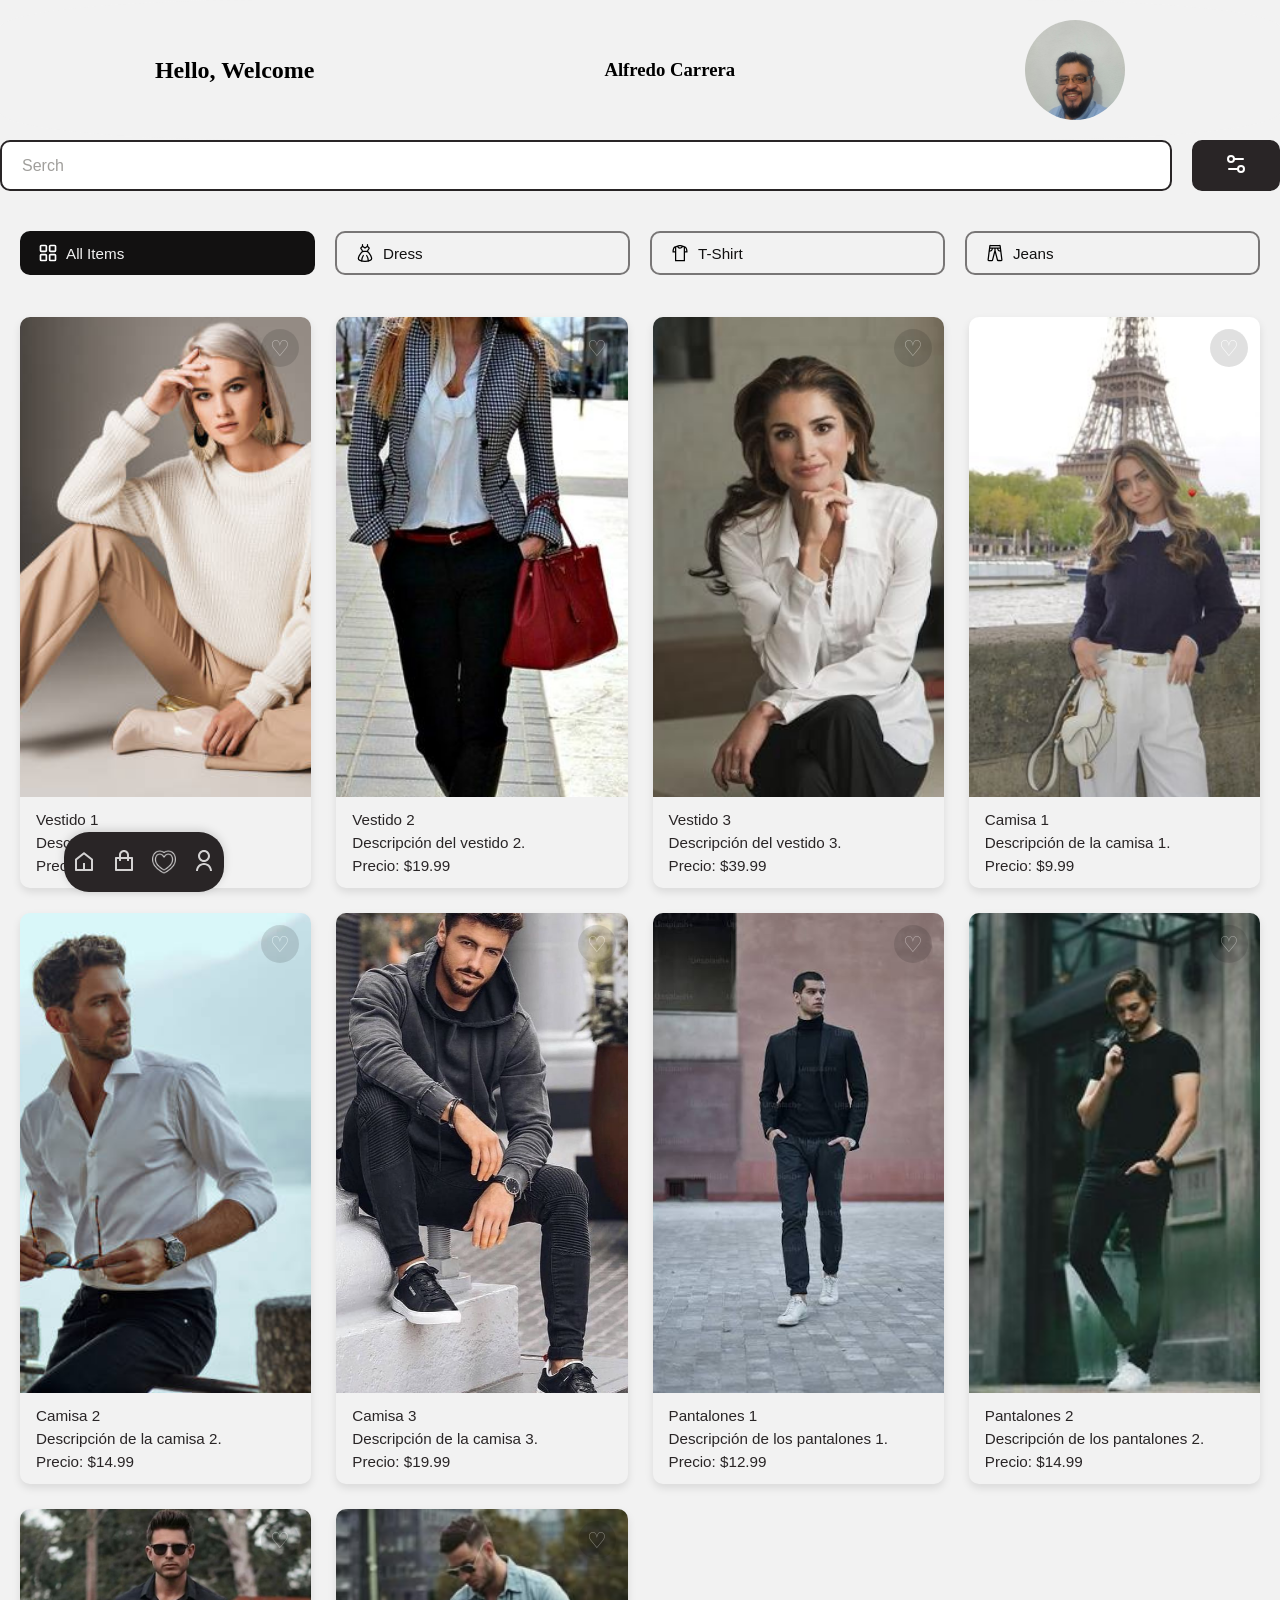
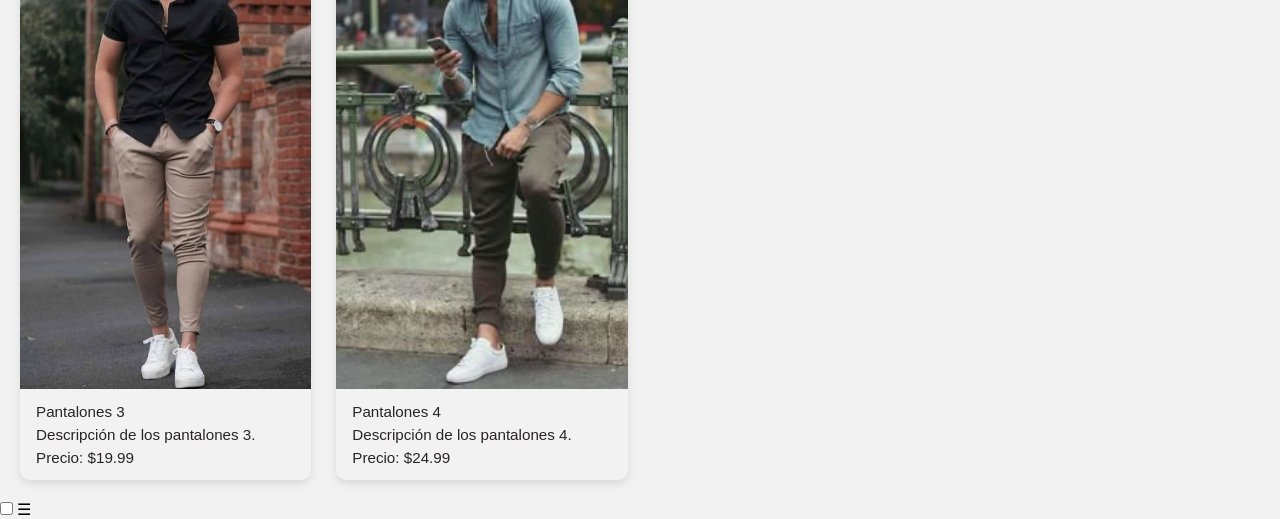
<file: index.html>
<!DOCTYPE html>
<html lang="en">
<head>
    <meta charset="UTF-8">
    <meta name="viewport" content="width=device-width, initial-scale=1.0">
    <title>Cloth Store</title>
    <link rel="stylesheet" href="./css/style.css">
</head>
<body>
    <main>
        <header>
            <section class="contenedor-perfil">
                <h2 id="saludo">Hello, Welcome</h2>
                <h3 id="nombUsuario"> Alfredo Carrera</h3>
                <img class="img_perfil" src="./storage/img/foto_perfil.jpeg" alt="imagen usuario">
            </section>
        </header>
        <section class="contenedor-busqueda">
            <input type="text" id="busqueda" placeholder="Serch">
            <button >
                <img src="./storage/iconos/settings.svg" alt="Buscar" class="setting-icon">
            </button>
        </section>
        <br>
        <br>
        <section class="contenedor-botones">
            <section id="base-botones"> 
                <button class="btn-negro" >
                    <img src="./storage/iconos/all-items.svg" alt="" class="icono-btn-negro">
                    <span class="texto">All Items</span> 
                </button>
                <button class="btn-blanco" >
                    <img src="./storage/iconos/dress.svg" alt="" class="icono-btn">
                    <span class="texto">Dress</span> 
                </button>
                <button class="btn-blanco" >
                    <img src="./storage/iconos/tshirt.svg" alt="" class="icono-btn">
                    <span class="texto">T-Shirt</span>    
                </button>
                <button class="btn-blanco" >
                    <img src="./storage/iconos/jeans.svg" alt="" class="icono-btn">
                    <span class="texto">Jeans</span> 
                </button>
                
            </section>
        </section>
        <br>
                           
        <section class="contenedor-imagenes"> 
            <div class="tarjeta-imagen">
                <a href="../ecommerce_de_ropa/views/detalle.html">  
                <img src="./storage/img/modelo_1.jpg" alt="Vestido1">
                </a>
                <input type="checkbox" id="like-1" class="check-like">  
                <label for="like-1" class="btn-heart" aria-label="Me gusta">  </label>
                 <div class="info-producto">
                    <h3>Vestido 1</h3>
                    <p>Descripción del vestido 1.</p>
                    <p>Precio: $29.99</p> 
                </div>
            </div>
              
            <div class="tarjeta-imagen">
                <img src="./storage/img/modelo_2.jpg" alt="Vestido2">
                <input type="checkbox" id="like-2" class="check-like">
                <label for="like-2" class="btn-heart" aria-label="Me gusta"> </label>
                <div class="info-producto">
                    <h3>Vestido 2</h3>
                    <p>Descripción del vestido 2.</p>
                    <p>Precio: $19.99</p> 
                </div>
            </div>
            
            <div class="tarjeta-imagen">
                <img src="./storage/img/modelo_3.jpg" alt="Vestido3">
                <input type="checkbox" id="like-3" class="check-like">
                <label for="like-3" class="btn-heart" aria-label="Me gusta"> </label>
                <div class="info-producto">
                    <h3>Vestido 3</h3>
                    <p>Descripción del vestido 3.</p>
                    <p>Precio: $39.99</p> 
                </div>
            </div>
            
            <div class="tarjeta-imagen">
                <img src="./storage/img/modelo_4.jpg" alt="Camisa1">
                <input type="checkbox" id="like-4" class="check-like">
                <label for="like-4" class="btn-heart" aria-label="Me gusta"></label>
                <div class="info-producto">
                    <h3>Camisa 1</h3>
                    <p>Descripción de la camisa 1.</p>
                    <p>Precio: $9.99</p> 
                </div>
            </div>
            
            <div class="tarjeta-imagen">
                <img src="./storage/img/modelo_5.jpg" alt="Camisa2">
                <input type="checkbox" id="like-5" class="check-like">
                <label for="like-5" class="btn-heart" aria-label="Me gusta"></label>
                 <div class="info-producto">
                    <h3>Camisa 2</h3>
                    <p>Descripción de la camisa 2.</p>
                    <p>Precio: $14.99</p> 
                </div>
            </div>
           
            <div class="tarjeta-imagen">
                <img src="./storage/img/modelo_6.jpg" alt="Camisa3">
                <input type="checkbox" id="like-6" class="check-like">
                <label for="like-6" class="btn-heart" aria-label="Me gusta"></label>
                <div class="info-producto">
                    <h3>Camisa 3</h3>
                    <p>Descripción de la camisa 3.</p>
                    <p>Precio: $19.99</p> 
                </div>
            </div>

            <div class="tarjeta-imagen">
                <img src="./storage/img/modelo_7.jpg" alt="Pantalones1">
                <input type="checkbox" id="like-7" class="check-like">
                <label for="like-7" class="btn-heart" aria-label="Me gusta"> </label>
                <div class="info-producto">
                    <h3>Pantalones 1</h3>
                    <p>Descripción de los pantalones 1.</p>
                    <p>Precio: $12.99</p> 
                </div>
            </div>
            
            <div class="tarjeta-imagen">
                <img src="./storage/img/modelo_8.jpg" alt="Pantalones2">
                <input type="checkbox" id="like-8" class="check-like">
                <label for="like-8" class="btn-heart" aria-label="Me gusta"> </label>
                <div class="info-producto">
                    <h3>Pantalones 2</h3>
                    <p>Descripción de los pantalones 2.</p>
                    <p>Precio: $14.99</p> 
                </div>
            </div>
            
            <div class="tarjeta-imagen">
                <img src="./storage/img/modelo_9.jpg" alt="Pantalones3">
                <input type="checkbox" id="like-9" class="check-like">
                <label for="like-9" class="btn-heart" aria-label="Me gusta"> </label>
                <div class="info-producto">
                    <h3>Pantalones 3</h3>
                    <p>Descripción de los pantalones 3.</p>
                    <p>Precio: $19.99</p>   
                </div> 
            </div>
            
            <div class="tarjeta-imagen">
                <img src="./storage/img/modelo_10.jpg" alt="Pantalones4">
                <input type="checkbox" id="like-10" class="check-like">
                <label for="like-10" class="btn-heart" aria-label="Me gusta"> </label>
                 <div class="info-producto">
                    <h3>Pantalones 4</h3>
                    <p>Descripción de los pantalones 4.</p>
                    <p>Precio: $24.99</p> 
                </div>
            </div>
           
        </section>
        <input type="checkbox" id="check-menu" class="checkbox-menu">
        <label for="check-menu" class="menu-toggle"> 
             ☰ 
        </label>
        <nav class="barra-fija">
            <button class="btn-barra">
             <img src="./storage/iconos/home.svg" alt="Inicio"> 
            </button>
            <button class="btn-barra">
                <a href="../ecommerce_de_ropa/views/checkout.html"><img src="./storage/iconos/shopping.svg" alt="Compra"></a>
            </button>
            <button class="btn-barra">
                <img  src="./storage/iconos/corazon-blanco-dentro-de-corazon-negro.png" alt="Like">
            </button>
            <button class="btn-barra">
                <a href="../ecommerce_de_ropa/views/perfil.html"><img src="./storage/iconos/user.svg" alt="Perfil"></a>
            </button>
        </nav>
    </main>
    
</body>
</html>
</file>
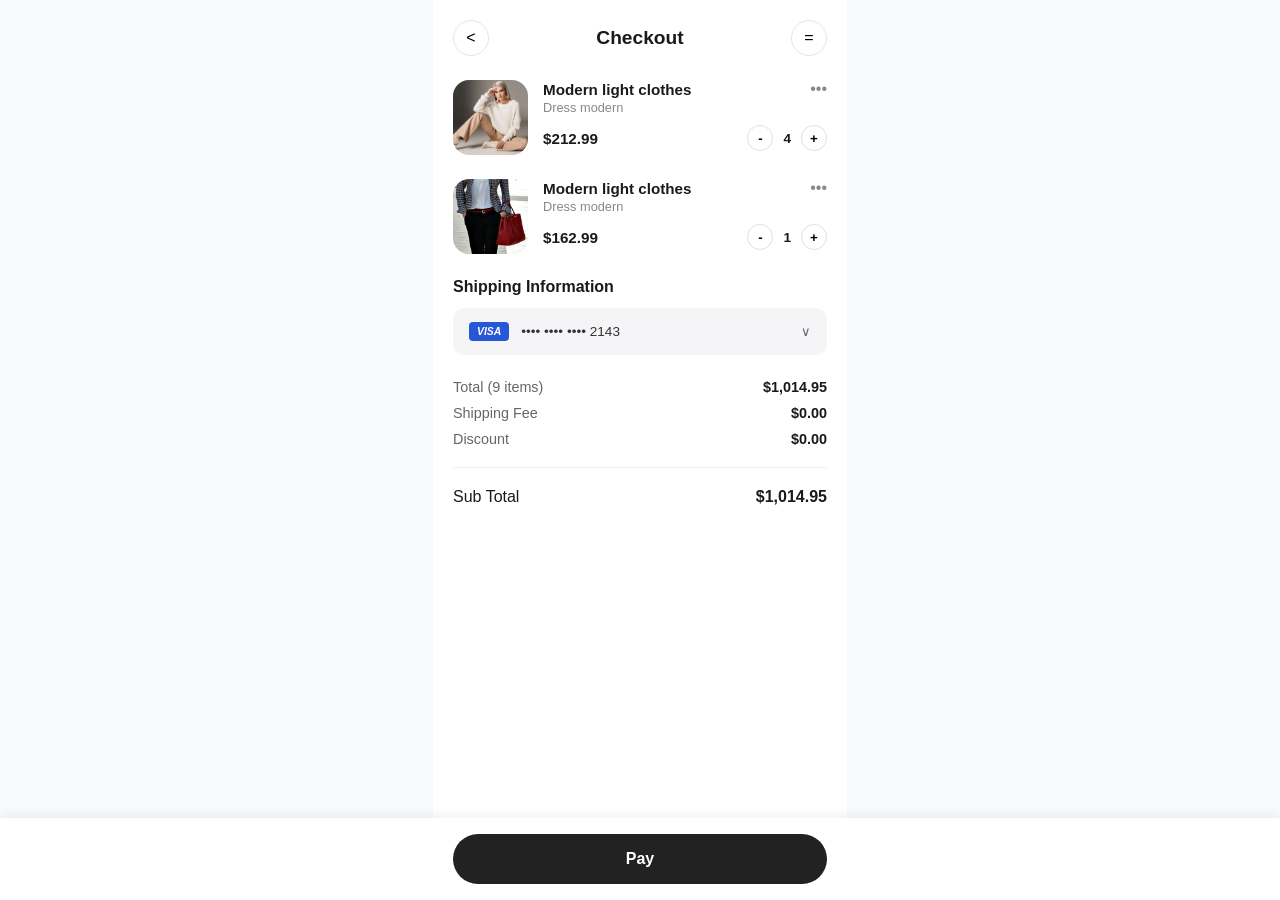
<file: views/checkout.html>
<!DOCTYPE html>
<html lang="en">
<head>
    <meta charset="UTF-8">
    <meta name="viewport" content="width=device-width, initial-scale=1.0">
    <title>Checkout</title>
     <link rel="stylesheet" href="../css/checkout.css">
</head>
<body>
    <div class="checkout-container">
        <header class="header">
             <a href="../views/detalle.html"><button class="icon-btn" aria-label="Volver">&lt;</button></a>
                <h1>Checkout</h1>
            <button class="icon-btn" aria-label="Menú">=</button>
        </header>

        <section class="products-list">
            <article class="product-item">
                <img src="../storage/img/modelo_1.jpg" alt="Modern light clothes" class="product-img">
                <div class="product-info">
                    <div class="product-header">
                        <h3>Modern light clothes</h3>
                        <span class="more-options">•••</span>
                    </div>
                    <p class="product-subtitle">Dress modern</p>
                        <div class="product-bottom">
                            <span class="price">$212.99</span>
                                <div class="quantity-controls">
                                    <button class="qty-btn">-</button>
                                        <span class="qty-number">4</span>
                                    <button class="qty-btn">+</button>
                                </div>
                        </div>
                </div>
            </article>

            <article class="product-item">
                <img src="../storage/img/modelo_2.jpg" alt="Modern light clothes" class="product-img">
                    <div class="product-info">
                        <div class="product-header">
                            <h3>Modern light clothes</h3>
                            <span class="more-options">•••</span>
                        </div>
                        <p class="product-subtitle">Dress modern</p>
                        <div class="product-bottom">
                            <span class="price">$162.99</span>
                            <div class="quantity-controls">
                                <button class="qty-btn">-</button>
                                <span class="qty-number">1</span>
                                <button class="qty-btn">+</button>
                            </div>
                        </div>
                    </div>
            </article>
        </section>

        <section class="shipping-section">
            <h2>Shipping Information</h2>
            <div class="payment-card">
                <div class="card-details">
                    <span class="visa-badge">VISA</span>
                    <span class="card-number">•••• •••• •••• 2143</span>
                </div>
                <span class="dropdown-arrow">∨</span>
            </div>
        </section>

        <section class="summary-section">
            <div class="summary-row">
                <span>Total (9 items)</span>
                <strong>$1,014.95</strong>
            </div>
            <div class="summary-row">
                <span>Shipping Fee</span>
                <strong>$0.00</strong>
            </div>
            <div class="summary-row">
                <span>Discount</span>
                <strong>$0.00</strong>
            </div>
            <hr class="divider">
            <div class="summary-row subtotal">
                <span>Sub Total</span>
                <strong>$1,014.95</strong>
            </div>
        </section>
  </div>

  <div class="barra-fija">
    <button class="pay-btn">Pay</button>
  </div>


</body>
</html>
</file>
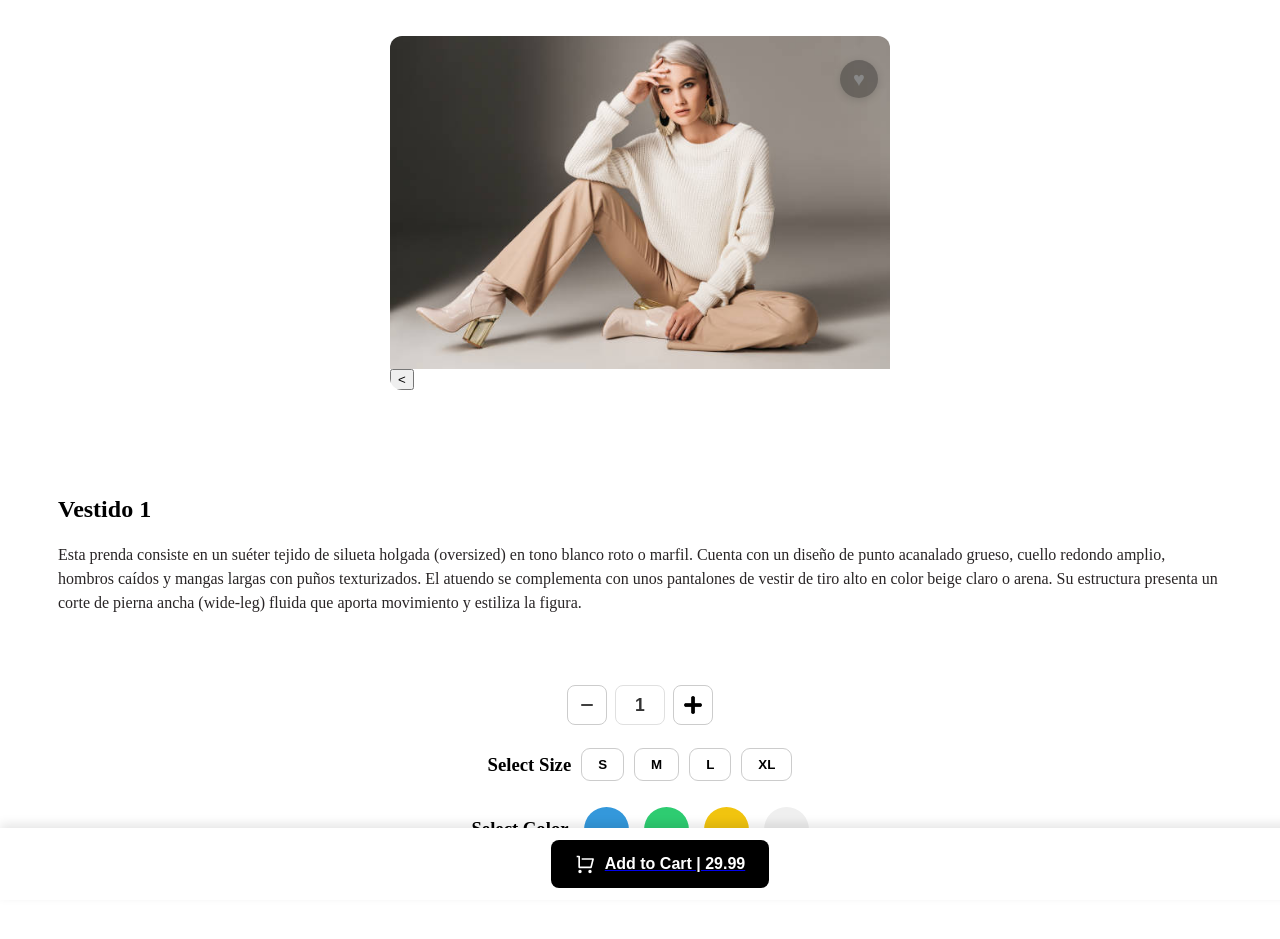
<file: views/detalle.html>
<!DOCTYPE html>
<html lang="en">
<head>
    <meta charset="UTF-8">
    <meta name="viewport" content="width=device-width, initial-scale=1.0">
    <title>Detalle del Producto</title>
    <link rel="stylesheet" href="../css/detail.css">
</head>
<body>
    <main> 
        <section class="contenedor-imagenes">
            <div class="tarjeta-imagen"> 
                <img src="../storage/img/modelo_1.jpg" alt="modelo_1">
                <input type="checkbox" id="like-1" class="check-like">  
                <label for="like-1" class="btn-heart" aria-label="Me gusta">  </label>
                <a href="../index.html"><button class="icon-btn" aria-label="Volver">&lt;</button></a>
            </div>
        </section>
       
        <section class="contenedor-info">
            <div class="producto">
                <h2>Vestido 1</h2>
                <input type="checkbox" id="expandir-toggle" class="toggle-checkbox">
                <p class="texto-descripcion">Esta prenda consiste en un suéter tejido de silueta holgada (oversized) en tono blanco roto 
                    o marfil. Cuenta con un diseño de punto acanalado grueso, cuello redondo amplio, hombros caídos 
                    y mangas largas con puños texturizados.
                    El atuendo se complementa con unos pantalones de vestir 
                        de tiro alto en color beige claro o arena. Su estructura presenta un corte de pierna 
                        ancha (wide-leg) fluida que aporta movimiento y estiliza la figura.
                 </p>
            </div>
        </section>
        <section class="contenedor botones">    
            <div class="botones-detalle">
                <button class="btn-menos">
                    <img src="../storage/iconos/subtraction.svg"alt="" class="icono_btn">
                </button>
                <button class="btn-valor">
                    <span class="valor">1</span>
                </button>
                <button class="btn-suma">
                    <img src="../storage/iconos/mas.png" alt="" class="icono_btn">
                </button>
            </div>
        </section>
        <section class="contenedor-medidasRopa">
            <h3>Select Size </h3>
            <button class="btn-blancos" >
                S
            </button>
            <button class="btn-blancos" >
                M
            </button>
            <button class="btn-blancos" >
                L
            </button>   
            <button class="btn-blancos" >
                XL
            </button>
        </section>
        
         <section class="contenedor-colorRopa">
            <h3> Select Color </h3>
            <button class="btn-color" ></button>
            <button class="btn-color" ></button>
            <button class="btn-color" ></button>   
            <button class="btn-color" ></button>
        </section>
       
        <nav class="barra-fija">
            <a href="#"> 
                <button class="btn-barra">
                    <img src="../storage/iconos/shopping-car.svg" alt="comprar">
                    <span class="texto">Add to Cart | 29.99</span>
                </button>
            </a>
        </nav>
    </main>
       
</body>
</html>
</file>
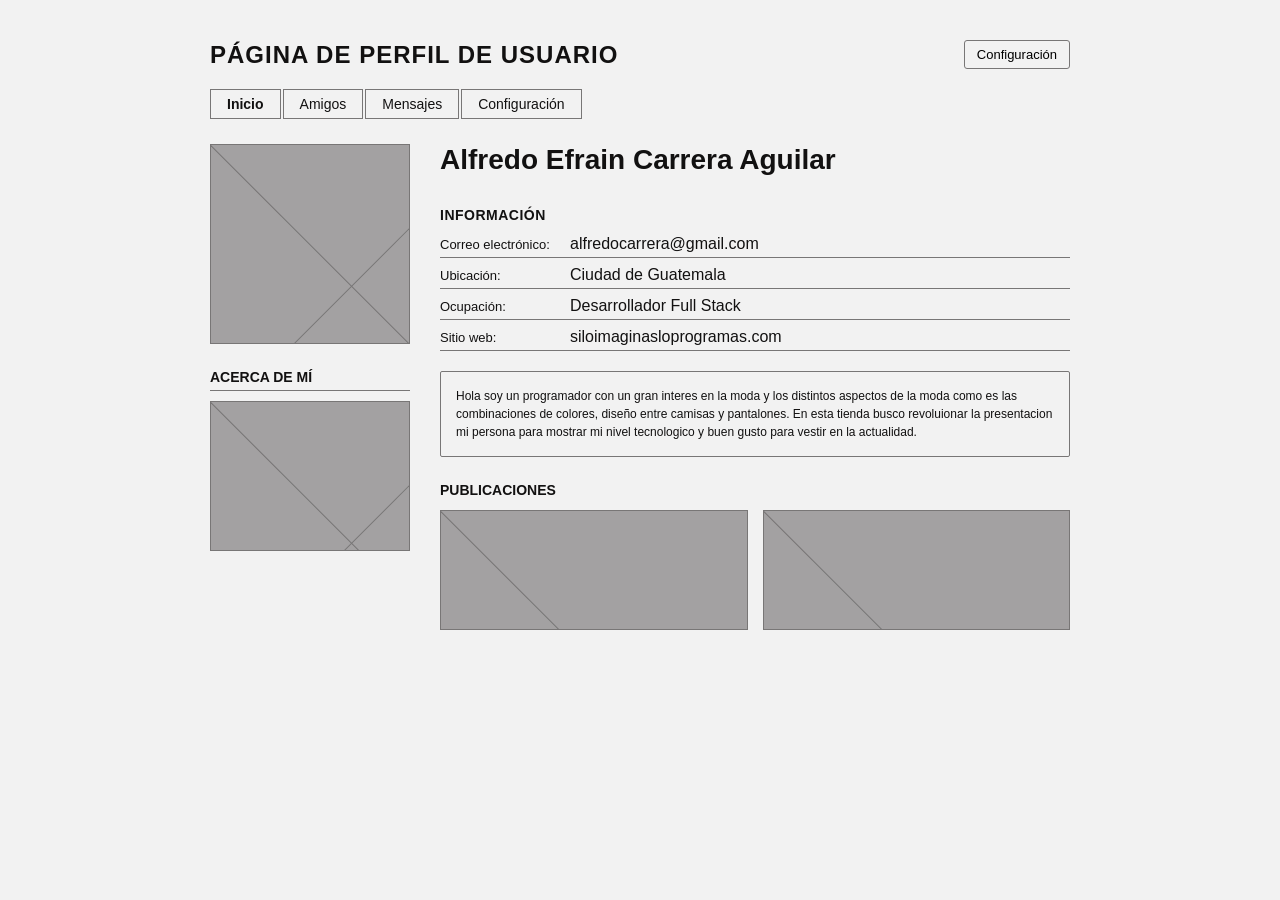
<file: views/perfil.html>
<!DOCTYPE html>
<html lang="en">
<head>
    <meta charset="UTF-8">
    <meta name="viewport" content="width=device-width, initial-scale=1.0">
    <title>Perfil</title>
    <link rel="stylesheet" href="../css/perfil.css">
</head>
<body>
    <div class="container">
        <!-- Encabezado Principal de la Pagina Perfil-->
        <header class="header">
          <h1>PÁGINA DE PERFIL DE USUARIO</h1>
          <button class="btn-config">Configuración</button>
        </header>
    
        <!-- Menú de Navegación / Pestañas 4 anclas  -->
        <nav class="nav-tabs">
          <a href="../index.html" class="tab active">Inicio</a>
          <a href="#" class="tab">Amigos</a>
          <a href="#" class="tab">Mensajes</a>
          <a href="#" class="tab">Configuración</a>
        </nav>
    
        <!-- Contenido Principal (Dos Columnas) -->
        <div class="main-content">
          
          <!-- Columna Izquierda (Barra Lateral) -->
          <aside class="sidebar">
            <!-- Foto de Perfil -->
            <div class="image-placeholder main-avatar">
            </div>
    
            <!-- Sección Acerca de mí -->
            <div class="about-section">
              <h3>ACERCA DE MÍ</h3>
              <div class="image-placeholder secondary-img"></div>
            </div>
          </aside>
    
          <!-- Columna Derecha (Información del Perfil) -->
          <main class="profile-details">
            
                <!-- Nombre de Usuario -->
                <h2 class="user-name">Alfredo Efrain Carrera Aguilar</h2>
    
                <!-- Sección de Información -->
                <section class="info-section">
                    <h3>INFORMACIÓN</h3>
                    <div class="info-row">
                        <span class="label">Correo electrónico:</span>
                        <span class="dots"> alfredocarrera@gmail.com</span>
                    </div>
                    <div class="info-row">
                        <span class="label">Ubicación:</span>
                        <span class="dots">Ciudad de Guatemala</span>
                    </div>
                    <div class="info-row">
                        <span class="label">Ocupación:</span>
                        <span class="dots">Desarrollador Full Stack</span>
                    </div>
                    <div class="info-row">
                        <span class="label">Sitio web:</span>
                        <span class="dots">siloimaginasloprogramas.com</span>
                    </div>
                </section>
    
                <!-- Cuadro de Biografía o quien soy / Texto grande -->
                <div class="bio-box">
                    <p>
                        Hola soy un programador con un gran interes en la moda y los distintos
                        aspectos de la moda como es las combinaciones de colores, diseño entre
                        camisas y pantalones. En esta tienda busco revoluionar la presentacion 
                        mi persona para mostrar mi nivel tecnologico y buen gusto para vestir 
                        en la actualidad. 
                    </p>
                </div>
    
                <!-- Sección de Publicaciones -->
                <section class="posts-section">
                    <h3>PUBLICACIONES</h3>
                    <div class="posts-grid">
                        <div class="image-placeholder post-card"></div>
                            <div class="image-placeholder post-card"></div>
                    </div>
                </section>
            </main>
        </div>
    </div>
</body>
</html>
</file>
<file: css/style.css>
*{
    margin: 0;
    padding: 0;
    box-sizing: border-box;
}
html{
    font-size: 16px;
}
body{
    background-color: #F2F2F2;
    
}

.contenedor-perfil{
    background-color: #F2F2F2;
    padding: 20px;
    border-radius: 20%;
}




@media(max-width: 450px) {
    .contenedor-perfil {
        display: flex;
        justify-content: space-around;
        align-items: center;
        gap: 20px;

    }
    .img_perfil {
        width: 100px;           /*controlo el ancho de la imagen*/
        height: 100px;          /*controlo el alto de la imagen*/   
        border-radius: 50%;     /*controla lo redondeado de la imagen*/
        object-fit: cover;      /*evita que se deforme la imagen*/
        display: flex;
        justify-content: space-around;
        align-items: center;
    }
    
    .contenedor-busqueda{
        display: flex;
        flex-wrap: wrap; /*permite que el boton baje si no hay espacio*/
        gap: 20px; /*espacio horizontal y vertical entre elementos */
        width: 100%; 
        max-width: 500px; /*ancho maximo para que no se expando al maximo en pantalla movil*/
        margin: 0 auto; /*centra el contenedor en la pagina */
    }
    .contenedor-busqueda button{
        padding: 10px 30px;
        border: 2px solid #292526;
        border-radius: 10px;
        background-color: #292526;
        color: #F2F2F2;
        cursor: pointer;
    }
    .contenedor-busqueda input{
        flex: 1;    /*ocupa el espacio disponible */
        min-width: 200px; /*ancho minimo que tiene antes de saltar de linea */
        max-width: 550px;
        align-items: center;
        padding: 10px 20px;
        font-size: 16px;
        border: 2px solid #292526;
        border-radius: 10px;
        color: #121111;
    }
    .contenedor-busqueda input::placeholder{
        color:#787672;
        opacity: 0.7;
    }

     /* Configuración del contenedor-botones  */
    .contenedor-botones{
        display: flex;
        flex-direction: row;
        justify-content:center;
        gap: 20px;
        align-items:center;
    }
    
     /* Configuración del botón */
    .btn-negro {
        background-color: #121111;
        color: #f2f2f2;
        border: none;
        border-radius: 6px;
        padding: 10px 18px;
        margin: 4px;
        /* Flexbox mantiene alineado el icono (img) y el texto (span) */
        display: inline-flex;
        align-items: center;
        gap: 8px;
        font-family: sans-serif;
        font-size: 0.95rem;
        cursor: pointer;
    }

        /* Control de tamaño para las imágenes de los iconos */
    .icono-btn-negro {
        width: 20px;   /* Ancho del icono */
        height: 20px;  /* Alto del icono */
        object-fit: contain; /* Evita que la imagen se deforme */
        filter:invert(1) /*propiedad que combierte las imagenes oscura a blancas contrario al fondo que tengan*/
    }
        /*Configuracion de los botones blancos*/
    .btn-blanco {
        background-color: #f2f2f2;
        color: #121111;
        border: 2px solid #787676;
        border-radius: 6px;
        padding: 10px 18px;
        margin: 4px;
        /* Flexbox mantiene alineado el icono (img) y el texto (span) */
        display: inline-flex;
        align-items: center;
        gap: 8px;
        font-family: sans-serif;
        font-size: 0.95rem;
        cursor: pointer;
    }

        /* Control de tamaño para las imágenes de los iconos */
    .icono-btn {
        width: 20px;   /* Ancho del icono */
        height: 20px;  /* Alto del icono */
        object-fit: contain; /* Evita que la imagen se deforme */
        filter:invert(0) /*propiedad que combierte las imagenes blancas a oscuras contrario al fondo que tengan*/
    }


         /* el botón de like se encuentra dentro de la tarjeta de imagen, para que al dar click en el corazón se pueda dar like a la prenda */
    .contenedor-imagenes {
        display: grid;
        grid-template-columns: repeat(2, 1fr);
        gap: 25px;
        padding: 20px;
    }

         /* el botón de like se encuentra dentro de la tarjeta de imagen, para que al dar click en el corazón se pueda dar like a la prenda */
    .contenedor-imagenes {
        display: grid;
        grid-template-columns: repeat(2, 1fr);
        gap: 20px;
        padding: 20px;
    }

    /* 1. Contenedor relativo */
    .tarjeta-imagen {
        position: relative;
        border-radius: 10px;
        overflow: hidden;
        box-shadow: 0 4px 8px rgba(0,0,0,0.1);
    }

    .tarjeta-imagen img {
        width: 100%;
        height: 280px;
        object-fit: cover;
        display: block;
    }

    /* 2. Ocultamos el checkbox real */
    .check-like {
        display: none;
    }

    /* 3. Estilo base del botón corazón (<label>) */
    .btn-heart {
        position: absolute;
        top: 12px;
        right: 12px;
        width: 38px;
        height: 38px;
        border-radius: 50%;
        background-color: rgba(0, 0, 0, 0.3); /* Fondo oscuro semitransparente */
        color: #ffffff;
        font-size: 1.4rem;
        display: flex;
        align-items: center;
        justify-content: center;
        cursor: pointer;
  
        /* Transparencia inicial */
        opacity: 0.4;
        transition: all 0.3s ease;
        user-select: none;
    }

    /* Insertamos el corazón delineado por defecto */
    .btn-heart::before {
        content: "♡"; 
    }

    /* 4. HOVER: Transparencia completa al pasar el cursor */
    .btn-heart:hover {
        opacity: 1;
        transform: scale(1.1);
        background-color: rgba(0, 0, 0, 0.5);
    }

    /* 5. CLICK / CHECKED: Cuando el checkbox está seleccionado */
    .check-like:checked + .btn-heart {
        opacity: 1;
        color: #121111; /* Color negro de "like" */
        background-color: rgba(255, 255, 255, 0.9);
    }

    /* Cambiamos el icono a corazón relleno cuando está en estado checked */
    .check-like:checked + .btn-heart::before {
        content: "♥";
    }

    /* 2. Área de Descripción y Precio */
    .info-producto {
        padding: 14px 16px;
        display: flex;
        flex-direction: column;
        gap: 6px;
    }

    .info-producto h3 {
        font-family: sans-serif;
        font-size: 0.95rem;
        font-weight: 500;
        color: #292526;
        margin: 0;
    }

    .info-producto p {
        font-family: sans-serif;
        font-size: 0.95rem;
        font-weight: 500;
        color: #292526;
        margin: 0;
    }

    .precio {
        font-family: sans-serif;
        font-size: 1.1rem;
        font-weight: 700;
        color: #121111;
    }
    
    .menu-toggle {
        display: flex;
        align-items: center;
        justify-content: center;
        
        position: fixed;
        bottom: 20px;
        left: 20px;
        z-index: 9999;
        
        width: 48px;
        height: 48px;
        border-radius: 50%;
        background-color: #333333;
        color: #ffffff;
        font-size: 22px;
        cursor: pointer;
        box-shadow: 0 4px 12px rgba(0, 0, 0, 0.3);
    }
    .checkbox-menu{
        position: fixed;
        bottom: 20px;
        left: 20px;
        z-index: 9999;
        display: none;
    }

        /* Menú desplegable Horizontal ajustado a pantallas móviles */
    .barra-fija {
        position: fixed;
        top: auto;
        bottom: 20px;               /* Alineado a la altura del botón */
        left: 78px;                 /* Se posiciona a la derecha del botón (50px botón + espacios) */
        right: 20px;                /* Limita el margen derecho para no salirse de pantalla */
        width: auto;                /* Se adapta dinámicamente según el espacio libre */
        max-width: calc(100% - 100px); /* Garantiza que no sobrepase la pantalla */
        z-index: 9998;               /* Debajo del botón de menú */
        display: none;              /* Oculto por defecto */
        flex-direction: row;        /* Despliegue Horizontal */
        justify-content: space-around;
        align-items: center;
        
        padding: 6px 12px;
        border-radius: 25px;        /* Bordes redondeados tipo cápsula */
        background-color: #292526;
        box-shadow: 0 4px 15px rgba(0, 0, 0, 0.2);
    }

        /* Ajuste de íconos para pantalla móvil */
    .btn-barra {
        padding: 6px;
        background: transparent;
        border: none;
    }

    .btn-barra img {
        width: 20px;
        height: 20px;
        display: block;
        filter: invert(1);
    }

        /* Muestra la barra en fila horizontal al presionar el botón */
    .checkbox-menu:checked ~ .barra-fija {
        display: flex;
    }


    
}

@media (min-width: 450px) and (max-width: 1024px) {
   
     .contenedor-perfil {
        display: flex;
        justify-content: space-around;
        align-items:center;
        gap: 20px;
        
    }
    .img_perfil {
        width: 100px;           /*controlo el ancho de la imagen*/
        height: 100px;          /*controlo el alto de la imagen*/   
        border-radius: 50%;     /*controla lo redondeado de la imagen*/
        object-fit: cover;      /*evita que se deforme la imagen*/
        display: flex;
        justify-content: space-around;
        align-items:center;
    }
    
    .contenedor-busqueda{
        display: flex;
        justify-content:space-around;
        gap: 20px;
        margin-left: 1rem;
    }

    .contenedor-busqueda button{
        padding: 10px 30px;
        border: 2px solid #292526;
        border-radius: 10px;
        background-color: #292526;
        color: #F2F2F2;
        cursor: pointer;
        border-radius: 10px;
        margin-right: 1rem;
    }

    .contenedor-busqueda input{
        flex: 1;
        width: 100%;
        align-items: center;
        padding: 10px 20px;
        font-size: 16px;
        border: 2px solid #292526;
        border-radius: 10px;
        color: #121111;
    }
    .contenedor-busqueda input::placeholder{
        color:#787672;
        opacity: 0.7;
    }
    
    
    /* Configuración del contenedor-botones  */
    .contenedor-botones {
       width: 100%;
       margin-left: calc(-50vw + 50%);
    }

    #base-botones{
        display: grid;
        grid-template-columns: repeat(4, 1fr);
        gap: 12px;
        padding: 0 16px;
    }
         /* Configuración del botón */
    .btn-negro {
        background-color: #121111;
        color: #f2f2f2;
        border: none;
        border-radius: 10px;
        padding: 10px 18px;
        margin: 4px;
        /* Flexbox mantiene alineado el icono (img) y el texto (span) */
        /*display: inline-flex;*/
        align-items: center;
        gap: 8px;
        font-family: sans-serif;
        font-size: 0.95rem;
        cursor: pointer;
    }

        /* Control de tamaño para las imágenes de los iconos */
    .icono-btn-negro {
        width: 20px;   /* Ancho del icono */
        height: 20px;  /* Alto del icono */
        object-fit: contain; /* Evita que la imagen se deforme */
        filter:invert(1) /*propiedad que combierte las imagenes oscura a blancas contrario al fondo que tengan*/
    }
        /*Configuracion de los botones blancos*/
    .btn-blanco {
        background-color: #f2f2f2;
        color: #121111;
        border: 2px solid #787676;
        border-radius: 10px;
        padding: 10px 18px;
        margin: 4px;
        /* Flexbox mantiene alineado el icono (img) y el texto (span) */
        display: inline-flex;
        align-items: center;
        gap: 8px;
        font-family: sans-serif;
        font-size: 0.95rem;
        cursor: pointer;
    }

        /* Control de tamaño para las imágenes de los iconos */
    .icono-btn {
        width: 20px;   /* Ancho del icono */
        height: 20px;  /* Alto del icono */
        object-fit: contain; /* Evita que la imagen se deforme */
        filter:invert(0) /*propiedad que combierte las imagenes blancas a oscuras contrario al fondo que tengan*/
    }


         /* el botón de like se encuentra dentro de la tarjeta de imagen, para que al dar click en el corazón se pueda dar like a la prenda */
    .contenedor-imagenes {
        display: grid;
        grid-template-columns: repeat(3, 1fr);
        gap: 25px;
        padding: 20px;
    }

    

    /* 1. Contenedor relativo */
    .tarjeta-imagen {
        position: relative;
        border-radius: 10px;
        overflow: hidden;
        box-shadow: 0 4px 8px rgba(0,0,0,0.1);
    }

    .tarjeta-imagen img {
        width: 100%;
        height: 280px;
        object-fit: cover;
        display: block;
    }

    /* 2. Ocultamos el checkbox real */
    .check-like {
        display: none;
    }

    /* 3. Estilo base del botón corazón (<label>) */
    .btn-heart {
        position: absolute;
        top: 12px;
        right: 12px;
        width: 38px;
        height: 38px;
        border-radius: 50%;
        background-color: rgba(0, 0, 0, 0.3); /* Fondo oscuro semitransparente */
        color: #ffffff;
        font-size: 1.4rem;
        display: flex;
        align-items: center;
        justify-content: center;
        cursor: pointer;
  
        /* Transparencia inicial */
        opacity: 0.4;
        transition: all 0.3s ease;
        user-select: none;
    }

    /* Insertamos el corazón delineado por defecto */
    .btn-heart::before {
        content: "♡"; 
    }

    /* 4. HOVER: Transparencia completa al pasar el cursor */
    .btn-heart:hover {
        opacity: 1;
        transform: scale(1.1);
        background-color: rgba(0, 0, 0, 0.5);
    }

    /* 5. CLICK / CHECKED: Cuando el checkbox está seleccionado */
    .check-like:checked + .btn-heart {
        opacity: 1;
        color: #121111; /* Color negro de "like" */
        background-color: rgba(255, 255, 255, 0.9);
    }

    /* Cambiamos el icono a corazón relleno cuando está en estado checked */
    .check-like:checked + .btn-heart::before {
        content: "♥";
    }

    /* 2. Área de Descripción y Precio */
    .info-producto {
        padding: 14px 16px;
        display: flex;
        flex-direction: column;
        gap: 6px;
    }

    .info-producto h3 {
        font-family: sans-serif;
        font-size: 0.95rem;
        font-weight: 500;
        color: #292526;
        margin: 0;
    }

    .info-producto p {
        font-family: sans-serif;
        font-size: 0.95rem;
        font-weight: 500;
        color: #292526;
        margin: 0;
    }

    .precio {
        font-family: sans-serif;
        font-size: 1.1rem;
        font-weight: 700;
        color: #121111;
    }
    
    .barra-fija {
        position: fixed;
        bottom: 0.5rem;           /* Queda pegada abajo. Cambia a top: 0 si la quieres arriba */
        left: 5vw;
        width: 90%;         /* Ocupa todo el ancho de la pantalla */
        height: 60px;
        background-color: #292526;
        color: #F2F2F2;
        border-radius: 25px;
  
        /* Centrado de los elementos dentro de la barra */
        display: flex;
        justify-content: space-around;
        align-items: center;
  
        /* Asegura que la barra siempre quede por encima del contenido que se desliza */
        z-index: 1000;
        
        box-shadow: 0 -2px 10px rgba(0, 0, 0, 0.15);
      }

      .btn-barra {
        background: transparent; /*fondo transparente para que se vea el color de la barra*/
        border: none;
        padding: 8px ;
        display: flex;
        align-items: center;
        justify-content: center; 
        border-radius: 8px;
        cursor: pointer;
        transition: background-color 0.3s ease, transform 0.3s ease;
      }

      /* 3. Tamaño y color de las imágenes SVG dentro de los botones */
    .btn-barra img {
        width: 24px;              /* Tamaño adecuado para barra de navegación */
        height: 24px;
        object-fit: contain;
        filter: invert(1);        /* Convierte los iconos de negro a blanco */
        opacity: 0.8;             /* Opacidad leve por defecto */
        transition: opacity 0.3s ease;
    }

    /* 4. Efecto al pasar el cursor (Hover) */
    .btn-barra:hover {
        background-color: rgba(255, 255, 255, 0.15); /* Ligero brillo al pasar el cursor */
    }

    .btn-barra:hover img {
        opacity: 1;              /* Se vuelve 100% visible */
    }
}

@media (min-width: 1024px) {
   .contenedor-perfil {
        display: flex;
        align-items: center;
        gap: 20px;
        justify-content: space-around;
        
    }
    .img_perfil {
        width: 100px;           /*controlo el ancho de la imagen*/
        height: 100px;          /*controlo el alto de la imagen*/   
        border-radius: 50%;     /*controla lo redondeado de la imagen*/
        object-fit: cover;      /*evita que se deforme la imagen*/
        display: flex;
        justify-content: space-around;
        align-items: center;
    }
    
    .contenedor-busqueda{
        display: flex;
        justify-content:space-around;
        gap: 20px;
    }

    .contenedor-busqueda button{
        padding: 10px 30px;
        border: 2px solid #292526;
        background-color: #292526;
        color: #F2F2F2;
        cursor: pointer;
        border-radius: 10px;
    }

    .contenedor-busqueda input{
        flex: 1;
        width: 100%;
        align-items: center;
        padding: 10px 20px;
        font-size: 16px;
        border: 2px solid #292526;
        border-radius: 10px;
        color: #121111;
    }
    .contenedor-busqueda input::placeholder{
        color:#787672;
        opacity: 0.7;
    }
     /* Configuración del contenedor-botones  */
    .contenedor-botones{
        width: 100%;
        margin-left: calc(-50vw + 50%);
    }
    #base-botones{
        display: grid;
        grid-template-columns: repeat(4, 1fr);
        gap: 12px;
        padding: 0 16px;
    }
    
    /* Configuración del botón */
    .btn-negro {
        background-color: #121111;
        color: #f2f2f2;
        border: none;
        border-radius: 10px;
        padding: 10px 18px;
        margin: 4px;
        /* Flexbox mantiene alineado el icono (img) y el texto (span) */
        display: inline-flex;
        align-items: center;
        gap: 8px;
        font-family: sans-serif;
        font-size: 0.95rem;
        cursor: pointer;
    }

        /* Control de tamaño para las imágenes de los iconos */
    .icono-btn-negro {
        width: 20px;   /* Ancho del icono */
        height: 20px;  /* Alto del icono */
        object-fit: contain; /* Evita que la imagen se deforme */
        filter:invert(1) /*propiedad que combierte las imagenes oscura a blancas contrario al fondo que tengan*/
    }
        /*Configuracion de los botones blancos*/
    .btn-blanco {
        background-color: #f2f2f2;
        color: #121111;
        border: 2px solid #787676;
        border-radius: 10px;
        padding: 10px 18px;
        margin: 4px;
        /* Flexbox mantiene alineado el icono (img) y el texto (span) */
        display: inline-flex;
        align-items: center;
        gap: 8px;
        font-family: sans-serif;
        font-size: 0.95rem;
        cursor: pointer;
    }

        /* Control de tamaño para las imágenes de los iconos */
    .icono-btn {
        width: 20px;   /* Ancho del icono */
        height: 20px;  /* Alto del icono */
        object-fit: contain; /* Evita que la imagen se deforme */
        filter:invert(0) /*propiedad que combierte las imagenes blancas a oscuras contrario al fondo que tengan*/
    }


         /* el botón de like se encuentra dentro de la tarjeta de imagen, para que al dar click en el corazón se pueda dar like a la prenda */
    .contenedor-imagenes {
        display: grid;
        grid-template-columns: repeat(4, 1fr);
        gap: 25px;
        padding: 20px;
    }

    

    /* 1. Contenedor relativo */
    .tarjeta-imagen {
        position: relative;
        border-radius: 10px;
        overflow: hidden;
        box-shadow: 0 4px 8px rgba(0,0,0,0.1);
    }

    .tarjeta-imagen img {
        width: 100%;
        height: 480px;
        object-fit: cover;
        display: block;
    }

    /* 2. Ocultamos el checkbox real */
    .check-like {
        display: none;
    }

    /* 3. Estilo base del botón corazón (<label>) */
    .btn-heart {
        position: absolute;
        top: 12px;
        right: 12px;
        width: 38px;
        height: 38px;
        border-radius: 50%;
        background-color: rgba(0, 0, 0, 0.3); /* Fondo oscuro semitransparente */
        color: #ffffff;
        font-size: 1.4rem;
        display: flex;
        align-items: center;
        justify-content: center;
        cursor: pointer;
  
        /* Transparencia inicial */
        opacity: 0.4;
        transition: all 0.3s ease;
        user-select: none;
    }

    /* Insertamos el corazón delineado por defecto */
    .btn-heart::before {
        content: "♡"; 
    }

    /* 4. HOVER: Transparencia completa al pasar el cursor */
    .btn-heart:hover {
        opacity: 1;
        transform: scale(1.1);
        background-color: rgba(0, 0, 0, 0.5);
    }

    /* 5. CLICK / CHECKED: Cuando el checkbox está seleccionado */
    .check-like:checked + .btn-heart {
        opacity: 1;
        color: #121111; /* Color negro de "like" */
        background-color: rgba(255, 255, 255, 0.9);
    }

    /* Cambiamos el icono a corazón relleno cuando está en estado checked */
    .check-like:checked + .btn-heart::before {
        content: "♥";
    }

    /* 2. Área de Descripción y Precio */
    .info-producto {
        padding: 14px 16px;
        display: flex;
        flex-direction: column;
        gap: 6px;
    }

    .info-producto h3 {
        font-family: sans-serif;
        font-size: 0.95rem;
        font-weight: 500;
        color: #292526;
        margin: 0;
    }

    .info-producto p {
        font-family: sans-serif;
        font-size: 0.95rem;
        font-weight: 500;
        color: #292526;
        margin: 0;
    }

    .precio {
        font-family: sans-serif;
        font-size: 1.1rem;
        font-weight: 700;
        color: #121111;
    }
    
    .barra-fija {
        position: fixed;
        bottom: 0.5rem;           /* Queda pegada abajo. Cambia a top: 0 si la quieres arriba */
        left: 5vw;
        height: 60px;
        background-color: #292526;
        color: #F2F2F2;
        border-radius: 25px;
  
        /* Centrado de los elementos dentro de la barra */
        display: flex;
        justify-content: space-around;
        align-items: center;
  
        /* Asegura que la barra siempre quede por encima del contenido que se desliza */
        z-index: 1000;
        
        box-shadow: 0 -2px 10px rgba(0, 0, 0, 0.15);
      }

      .btn-barra {
        background: transparent; /*fondo transparente para que se vea el color de la barra*/
        border: none;
        padding: 8px ;
        display: flex;
        align-items: center;
        justify-content: center; 
        border-radius: 8px;
        cursor: pointer;
        transition: background-color 0.3s ease, transform 0.3s ease;
      }

      /* 3. Tamaño y color de las imágenes SVG dentro de los botones */
    .btn-barra img {
        width: 24px;              /* Tamaño adecuado para barra de navegación */
        height: 24px;
        object-fit: contain;
        filter: invert(1);        /* Convierte los iconos de negro a blanco */
        opacity: 0.8;             /* Opacidad leve por defecto */
        transition: opacity 0.3s ease;
    }

    /* 4. Efecto al pasar el cursor (Hover) */
    .btn-barra:hover {
        background-color: rgba(255, 255, 255, 0.15); /* Ligero brillo al pasar el cursor */
    }

    .btn-barra:hover img {
        opacity: 1;              /* Se vuelve 100% visible */
    }  

}
</file>
<file: css/checkout.css>
/* Reseteo básico y tipografía */
* {
  box-sizing: border-box;
  margin: 0;
  padding: 0;
  font-family: -apple-system, BlinkMacSystemFont, "Segoe UI", Roboto, Helvetica, Arial, sans-serif;
}

body {
  background-color: #f8f9fa;
  color: #1a1a1a;
  display: flex;
  justify-content: center;
}

/* Contenedor principal con vista tipo móvil */
.checkout-container {
  width: 100%;
  max-width: 414px;
  background-color: #ffffff;
  padding: 20px;
  /* Margen inferior para que la barra fija NO oculte los totales al hacer scroll */
  padding-bottom: 100px; 
  min-height: 100vh;
}

/* Header */
.header {
  display: flex;
  justify-content: space-between;
  align-items: center;
  margin-bottom: 24px;
}

.header h1 {
  font-size: 1.2rem;
  font-weight: 600;
}

.icon-btn {
  width: 36px;
  height: 36px;
  border-radius: 50%;
  border: 1px solid #e5e5e5;
  background: transparent;
  cursor: pointer;
  font-size: 1rem;
}

/* Items de Productos */
.product-item {
  display: flex;
  gap: 15px;
  margin-bottom: 24px;
}

.product-img {
  width: 75px;
  height: 75px;
  border-radius: 16px;
  object-fit: cover;
}

.product-info {
  flex: 1;
}

.product-header {
  display: flex;
  justify-content: space-between;
  align-items: center;
}

.product-header h3 {
  font-size: 0.95rem;
  font-weight: 600;
}

.more-options {
  color: #888;
  cursor: pointer;
}

.product-subtitle {
  font-size: 0.8rem;
  color: #888;
  margin-top: 2px;
  margin-bottom: 10px;
}

.product-bottom {
  display: flex;
  justify-content: space-between;
  align-items: center;
}

.price {
  font-weight: 600;
  font-size: 0.95rem;
}

/* Controles de Cantidad (+ / -) */
.quantity-controls {
  display: flex;
  align-items: center;
  gap: 10px;
}

.qty-btn {
  width: 26px;
  height: 26px;
  border-radius: 50%;
  border: 1px solid #e0e0e0;
  background-color: #fff;
  cursor: pointer;
  font-weight: bold;
}

.qty-number {
  font-size: 0.85rem;
  font-weight: 600;
}

/* Sección de Envío y Pago */
.shipping-section {
  margin-top: 20px;
  margin-bottom: 24px;
}

.shipping-section h2 {
  font-size: 1rem;
  margin-bottom: 12px;
  font-weight: 600;
}

.payment-card {
  display: flex;
  justify-content: space-between;
  align-items: center;
  background-color: #f5f5f7;
  padding: 14px 16px;
  border-radius: 12px;
}

.card-details {
  display: flex;
  align-items: center;
  gap: 12px;
}

.visa-badge {
  background-color: #2557d6;
  color: white;
  font-size: 0.65rem;
  font-weight: bold;
  padding: 4px 8px;
  border-radius: 4px;
  font-style: italic;
}

.card-number {
  font-size: 0.85rem;
  color: #333;
}

.dropdown-arrow {
  color: #666;
  font-size: 0.8rem;
}

/* Desglose de Totales */
.summary-section {
  display: flex;
  flex-direction: column;
  gap: 10px;
}

.summary-row {
  display: flex;
  justify-content: space-between;
  font-size: 0.9rem;
  color: #666;
}

.summary-row strong {
  color: #1a1a1a;
}

.divider {
  border: none;
  border-top: 1px solid #f0f0f0;
  margin: 10px 0;
}

.subtotal {
  font-size: 1rem;
  color: #1a1a1a;
}

/* Barra Fija Inferior */
.barra-fija {
  position: fixed;
  bottom: 0;
  left: 0;
  width: 100%;
  background-color: #ffffff;
  padding: 16px 20px;
  box-shadow: 0 -4px 10px rgba(0, 0, 0, 0.05);
  z-index: 1000;
  display: flex;
  justify-content: center;
}

.pay-btn {
  width: 100%;
  max-width: 374px; /* Alineado al contenedor central */
  background-color: #222222;
  color: #ffffff;
  border: none;
  padding: 16px;
  border-radius: 30px;
  font-size: 1rem;
  font-weight: 600;
  cursor: pointer;
  transition: background-color 0.2s;
}

.pay-btn:hover {
  background-color: #000000;
}
</file>
<file: css/detail.css>
.body{
    background-color: #f2f2f2;
}

@media(max-width: 600px){
  
    /* Contenedor principal centrado en pantalla */
    .contenedor-imagenes {
        max-width: 500px;
        margin: 20px auto;
        padding: 16px;
        border-radius: 16px;
        display: flex;
        flex-direction: column;
        align-items: center;
    }

    /*TARJETA DE IMAGEN Y CORAZÓN */

    .tarjeta-imagen {
        position: relative; /* Marco para ubicar el corazón dentro */
        width: 100%;
        border-radius: 12px;
        overflow: hidden; /* Mantiene esquinas redondeadas */
    }

    .tarjeta-imagen img {
        width: 100%;
        height: auto;
        display: block;
        object-fit: cover;
    }

    /* Ocultar el checkbox de forma transparente */
    .check-like {
        position: absolute;
        opacity: 0;
        pointer-events: none;
    }

    /* Botón del corazón (Label) */
    .btn-heart {
        position: absolute;
        top: 24px;
        right: 12px;
        z-index: 10;
  
        width: 38px;
        height: 38px;
        border-radius: 50%;
        background-color: rgba(0, 0, 0, 0.3) ; /* Fondo inicial transparente */
  
        display: flex;
        align-items: center;
        justify-content: center;
  
        cursor: pointer;
        transition: all 0.25s ease;
        box-shadow: 0 2px 8px rgba(0, 0, 0, 0.15);
    }

    /* Dibujamos el icono del corazón en CSS puro usando pseudo-elemento ::before */
    .btn-heart::before {
        content: "♥"; /* Símbolo de corazón */
        font-size: 20px;
        color: #888888; /* Color gris inicial */
        transition: all 0.25s ease;
    }

    /* 1. HOVER: Al pasar el cursor encima */
    .btn-heart:hover {
        background-color: #222222; /* Fondo oscuro */
        transform: scale(1.1);
    }

    .btn-heart:hover::before {
        color: #ffffff; /* Corazón blanco */
    }

    /* 2. CHECKED: Cuando el usuario DA CLIC y activa el me gusta */
    .check-like:checked + .btn-heart {
        background-color: #222222; /* Se queda oscuro */
    }

    .check-like:checked + .btn-heart::before {
        color: #f2f2f2; /* Corazón rojo (o pon #ffffff si prefieres blanco) */
        transform: scale(1.15);
    }

    
    /*INFORMACIÓN Y BOTONES */

    .contenedor-info{
        max-width: 100%;
        padding: 50px;
        border-radius: 10px;
    }
    /*el menu permanece oculto*/
    .toggle-checkbox{
        display: none;
    }

    .texto-descripcion{
        display: -webkit-box;
        -webkit-line-clamp: 3;
        line-clamp: 3;
        -webkit-box-orient: vertical;
        overflow: hidden;
        transition: all 0.3s ease;
        margin-bottom: 10px;
        color: #292526;
        line-height: 1.5; 
    }

    .boton-leer-mas{
        display: inline-block;
        color: #292526;
        cursor: pointer;
        user-select: none;
    }
    
    .boton-leer-mas::after{
        content: "Ver mas";
    }

    .toggle-checkbox:checked + .texto-descripcion{
        -webkit-line-clamp: unset;
        line-clamp: unset;
        overflow: visible;
    }
    .toggle-checkbox:checked ~ .boton-leer-mas::after{
        content: "Ver menos";
    }

        /* 1. Contenedor principal: Centra la sección en la página */
    .contenedor.botones {
        display: flex;
        justify-content: center;
        align-items: center;
        padding: 10px;
    }
  
        /* 2. Alinea los botones en fila y define el espacio entre ellos */
    .botones-detalle {
        display: flex;
        flex-direction: row;
        align-items: center;
        gap: 8px; /* Espacio uniforme entre los botones */
    }
  
        /* 3. Estilos base y tamaño de todos los botones */
    .btn-menos,
    .btn-valor,
    .btn-suma {
        width: 40px;          /* Ancho del botón */
        height: 40px;         /* Alto del botón */
        display: flex;
        justify-content: center;
        align-items: center;
        border: 1px solid #ccc;
        border-radius: 8px;   /* Esquinas redondeadas */
        background-color: #ffffff;
        cursor: pointer;
        padding: 0;
        transition: all 0.2s ease;
    }
  
        /* 4. Estilo específico para el botón del número/valor */
    .btn-valor {
        width: 50px;          /* Si deseas que el contador sea un poco más ancho */
        cursor: default;      /* Quita el puntero de mano ya que solo muestra el valor */
        border-color: #e0e0e0;
    }
  
    .valor {
        font-size: 1.1rem;
        font-weight: bold;
        color: #333333;
    }
  
        /* 5. Control de tamaño y ajuste para las imágenes/íconos internos */
    .icono_btn {
        width: 18px;          /* Tamaño del ícono dentro del botón */
        height: 18px;
        object-fit: contain;  /* Evita que la imagen se deforme o distorsione */
        pointer-events: none; /* Previene interferencias al hacer clic */
    }
  
        /* 6. Efecto Hover para los botones de acción (+ y -) */
    .btn-menos:hover,
    .btn-suma:hover {
        background-color: #f5f5f5;
        border-color: #999999;
    }
  
    .btn-menos:active,
    .btn-suma:active {
        background-color: #e0e0e0;
        transform: scale(0.96);
    }

     /* 1. Contenedor para alinear los botones de colores en una sola fila */
    .contenedor-colorRopa {
        display: flex;
        flex-direction: row;
        justify-content: center;
        align-items: center;
        gap: 15px; /* Espacio entre cada botón */
        margin-top: 5px;
        align-items: center;
        margin-bottom: 80px;
    }
  
        /* 2. Estilo base para los botones de color (redondos) */
    .btn-color {
        width: 45px;
        height: 45px;
        border-radius: 50%; /* Hace que los botones sean totalmente redondos */
        border: 2px solid transparent;
        cursor: pointer;
        outline: none;
        transition: all 0.25s ease; /* Hace las animaciones suaves */
    }
  
        /* 3. Colores individuales para cada botón según su posición */
    .btn-color:nth-child(1) {
        background-color: #e74c3c; /* Rojo */
    }
  
    .btn-color:nth-child(2) {
        background-color: #3498db; /* Azul */
    }
  
    .btn-color:nth-child(3) {
        background-color: #2ecc71; /* Verde */
    }
  
    .btn-color:nth-child(4) {
        background-color: #f1c40f; /* Amarillo */
    }
  
        /* 4. Efecto al pasar el cursor (Hover): resalta el color y crece levemente */
    .btn-color:hover {
        transform: scale(1.12);
        filter: brightness(1.15); /* Aumenta el brillo */
        box-shadow: 0 4px 8px rgba(0, 0, 0, 0.2);
    }
  
        /* 5. Efecto MIENTRAS mantienes el clic presionado: cambia a color negro */
    .btn-color:active {
        background-color: #000000 !important;
        transform: scale(0.95);
    }
  
        /* 6. Efecto DESPUÉS de hacer clic (Seleccionado / Focus): resalta el borde con su color correspondiente */
    .btn-color:nth-child(1):focus {
        border-color: #e74c3c;
        box-shadow: 0 0 0 3px rgba(231, 76, 60, 0.4);
    }
  
    .btn-color:nth-child(2):focus {
        border-color: #3498db;
        box-shadow: 0 0 0 3px rgba(52, 152, 219, 0.4);
    }
  
    .btn-color:nth-child(3):focus {
        border-color: #2ecc71;
        box-shadow: 0 0 0 3px rgba(46, 204, 113, 0.4);
    }
  
    .btn-color:nth-child(4):focus {
        border-color: #f1c40f;
        box-shadow: 0 0 0 3px rgba(241, 196, 15, 0.4);
    }

    .contenedor-medidasRopa {
        display: flex;
        flex-direction: row;
        align-items: center;
        justify-content: center;
        gap: 10px;
    }
      
    .btn-blancos {
        padding: 8px 16px;
        background-color: #ffffff;
        border: 1px solid #ccc;
        border-radius: 9px;
        cursor: pointer;
        font-weight: bold;
        transition: background-color 0.2s ease;
    }
      
    .btn-blancos:hover {
        background-color: #292526;
        color: #f2f2f2f2;
    }

    /* 1. Contenedor de la barra fija en la parte inferior */
    .barra-fija {
        position: fixed;     /* Lo saca del flujo normal y lo fija en la pantalla */
        bottom: 0;           /* Lo pega al borde inferior */
        left: 0;             /* Alinea desde la izquierda */
        width: 100%;         /* Ocupa todo el ancho de la pantalla */
        background-color: #ffffff; /* Fondo para que el texto de la página no se traslape */
        padding: 12px 20px;
        box-shadow: 0 -4px 10px rgba(0, 0, 0, 0.1); /* Sombra superior para darle relieve */
        z-index: 1000;       /* Asegura que quede por encima de otros elementos */
        display: flex;
        justify-content: center; /* Centra el botón horizontalmente */
        align-items: center;
    }
  
        /* 2. Estilo del botón interno */
    .btn-barra {
        display: flex;
        align-items: center;
        justify-content: center;
        gap: 10px;           /* Espacio entre el icono y el texto */
        width: 100%;
        max-width: 400px;    /* Ancho máximo en pantallas grandes */
        padding: 14px 24px;
        background-color: #000000; /* Color de fondo del botón */
        color: #ffffff;      /* Color del texto */
        border: none;
        border-radius: 8px;  /* Bordes ligeramente redondeados */
        font-size: 1rem;
        font-weight: bold;
        cursor: pointer;
        transition: background-color 0.2s ease, transform 0.1s ease;
    }
  
        /* 3. Tamaño del icono dentro del botón */
    .btn-barra img {
        width: 20px;
        height: 20px;
        filter: invert(1);   /* Cambia el icono a color blanco si el SVG es originalmente negro */
    }
  
        /* 4. Efectos al pasar el cursor y al hacer clic */
    .btn-barra:hover {
        background-color: #333333;
    }
  
    .btn-barra:active {
        transform: scale(0.98);
    }
   

}

@media (min-width: 600px) and (max-width: 1024px){
   /* Contenedor principal centrado en pantalla */
    .contenedor-imagenes {
        max-width: 500px;
        margin: 20px auto;
        padding: 16px;
        border-radius: 16px;
        display: flex;
        flex-direction: column;
        align-items: center;
    }

    /*TARJETA DE IMAGEN Y CORAZÓN */

    .tarjeta-imagen {
        position: relative; /* Marco para ubicar el corazón dentro */
        width: 100%;
        border-radius: 12px;
        overflow: hidden; /* Mantiene esquinas redondeadas */
    }

    .tarjeta-imagen img {
        width: 100%;
        height: auto;
        display: block;
        object-fit: cover;
    }

    /* Ocultar el checkbox de forma transparente */
    .check-like {
        position: absolute;
        opacity: 0;
        pointer-events: none;
    }

    /* Botón del corazón (Label) */
    .btn-heart {
        position: absolute;
        top: 24px;
        right: 12px;
        z-index: 10;
  
        width: 38px;
        height: 38px;
        border-radius: 50%;
        background-color: rgba(0, 0, 0, 0.3) ; /* Fondo inicial transparente */
  
        display: flex;
        align-items: center;
        justify-content: center;
  
        cursor: pointer;
        transition: all 0.25s ease;
        box-shadow: 0 2px 8px rgba(0, 0, 0, 0.15);
    }

    /* Dibujamos el icono del corazón en CSS puro usando pseudo-elemento ::before */
    .btn-heart::before {
        content: "♥"; /* Símbolo de corazón */
        font-size: 20px;
        color: #888888; /* Color gris inicial */
        transition: all 0.25s ease;
    }

    /* 1. HOVER: Al pasar el cursor encima */
    .btn-heart:hover {
        background-color: #222222; /* Fondo oscuro */
        transform: scale(1.1);
    }

    .btn-heart:hover::before {
        color: #ffffff; /* Corazón blanco */
    }

    /* 2. CHECKED: Cuando el usuario DA CLIC y activa el me gusta */
    .check-like:checked + .btn-heart {
        background-color: #222222; /* Se queda oscuro */
    }

    .check-like:checked + .btn-heart::before {
        color: #f2f2f2; /* Corazón rojo (o pon #ffffff si prefieres blanco) */
        transform: scale(1.15);
    }

    
    /*INFORMACIÓN Y BOTONES */

    .contenedor-info{
        max-width: 100%;
        padding: 50px;
        border-radius: 10px;
    }
    /*el menu permanece oculto*/
    .toggle-checkbox{
        display: none;
    }

    .texto-descripcion{
        display: -webkit-box;
        -webkit-line-clamp: 3;
        line-clamp: 3;
        -webkit-box-orient: vertical;
        overflow: hidden;
        transition: all 0.3s ease;
        margin-bottom: 10px;
        color: #292526;
        line-height: 1.5; 
    }

    .boton-leer-mas{
        display: inline-block;
        color: #292526;
        cursor: pointer;
        user-select: none;
    }
    
    .boton-leer-mas::after{
        content: "Ver mas";
    }

    .toggle-checkbox:checked + .texto-descripcion{
        -webkit-line-clamp: unset;
        line-clamp: unset;
        overflow: visible;
    }
    .toggle-checkbox:checked ~.boton-leer-mas::after{
        content: "Ver menos";
    }

        /* 1. Contenedor principal: Centra la sección en la página */
    .contenedor.botones {
        display: flex;
        justify-content: center;
        align-items: center;
        padding: 10px;
    }
  
        /* 2. Alinea los botones en fila y define el espacio entre ellos */
    .botones-detalle {
        display: flex;
        flex-direction: row;
        align-items: center;
        gap: 8px; /* Espacio uniforme entre los botones */
    }
  
        /* 3. Estilos base y tamaño de todos los botones */
    .btn-menos,
    .btn-valor,
    .btn-suma {
        width: 40px;          /* Ancho del botón */
        height: 40px;         /* Alto del botón */
        display: flex;
        justify-content: center;
        align-items: center;
        border: 1px solid #ccc;
        border-radius: 8px;   /* Esquinas redondeadas */
        background-color: #ffffff;
        cursor: pointer;
        padding: 0;
        transition: all 0.2s ease;
    }
  
        /* 4. Estilo específico para el botón del número/valor */
    .btn-valor {
        width: 50px;          /* Si deseas que el contador sea un poco más ancho */
        cursor: default;      /* Quita el puntero de mano ya que solo muestra el valor */
        border-color: #e0e0e0;
    }
  
    .valor {
        font-size: 1.1rem;
        font-weight: bold;
        color: #333333;
    }
  
        /* 5. Control de tamaño y ajuste para las imágenes/íconos internos */
    .icono_btn {
        width: 18px;          /* Tamaño del ícono dentro del botón */
        height: 18px;
        object-fit: contain;  /* Evita que la imagen se deforme o distorsione */
        pointer-events: none; /* Previene interferencias al hacer clic */
    }
  
        /* 6. Efecto Hover para los botones de acción (+ y -) */
    .btn-menos:hover,
    .btn-suma:hover {
        background-color: #f5f5f5;
        border-color: #999999;
    }
  
    .btn-menos:active,
    .btn-suma:active {
        background-color: #e0e0e0;
        transform: scale(0.96);
    }

     /* 1. Contenedor para alinear los botones de colores en una sola fila */
    .contenedor-colorRopa {
        display: flex;
        flex-direction: row;
        justify-content: center;
        align-items: center;
        gap: 15px; /* Espacio entre cada botón */
        margin-top: 5px;
        align-items: center;
        margin-bottom: 80px;
    }
  
        /* 2. Estilo base para los botones de color (redondos) */
    .btn-color {
        width: 45px;
        height: 45px;
        border-radius: 50%; /* Hace que los botones sean totalmente redondos */
        border: 2px solid transparent;
        cursor: pointer;
        outline: none;
        transition: all 0.25s ease; /* Hace las animaciones suaves */
    }
  
        /* 3. Colores individuales para cada botón según su posición */
    .btn-color:nth-child(1) {
        background-color: #e74c3c; /* Rojo */
    }
  
    .btn-color:nth-child(2) {
        background-color: #3498db; /* Azul */
    }
  
    .btn-color:nth-child(3) {
        background-color: #2ecc71; /* Verde */
    }
  
    .btn-color:nth-child(4) {
        background-color: #f1c40f; /* Amarillo */
    }
  
        /* 4. Efecto al pasar el cursor (Hover): resalta el color y crece levemente */
    .btn-color:hover {
        transform: scale(1.12);
        filter: brightness(1.15); /* Aumenta el brillo */
        box-shadow: 0 4px 8px rgba(0, 0, 0, 0.2);
    }
  
        /* 5. Efecto MIENTRAS mantienes el clic presionado: cambia a color negro */
    .btn-color:active {
        background-color: #000000 !important;
        transform: scale(0.95);
    }
  
        /* 6. Efecto DESPUÉS de hacer clic (Seleccionado / Focus): resalta el borde con su color correspondiente */
    .btn-color:nth-child(1):focus {
        border-color: #e74c3c;
        box-shadow: 0 0 0 3px rgba(231, 76, 60, 0.4);
    }
  
    .btn-color:nth-child(2):focus {
        border-color: #3498db;
        box-shadow: 0 0 0 3px rgba(52, 152, 219, 0.4);
    }
  
    .btn-color:nth-child(3):focus {
        border-color: #2ecc71;
        box-shadow: 0 0 0 3px rgba(46, 204, 113, 0.4);
    }
  
    .btn-color:nth-child(4):focus {
        border-color: #f1c40f;
        box-shadow: 0 0 0 3px rgba(241, 196, 15, 0.4);
    }

    .contenedor-medidasRopa {
        display: flex;
        flex-direction: row;
        align-items: center;
        justify-content: center;
        gap: 10px;
    }
      
    .btn-blancos {
        padding: 8px 16px;
        background-color: #ffffff;
        border: 1px solid #ccc;
        border-radius: 9px;
        cursor: pointer;
        font-weight: bold;
        transition: background-color 0.2s ease;
    }
      
    .btn-blancos:hover {
        background-color: #292526;
        color: #f2f2f2f2;
    }

    /* 1. Contenedor de la barra fija en la parte inferior */
    .barra-fija {
        position: fixed;     /* Lo saca del flujo normal y lo fija en la pantalla */
        bottom: 0;           /* Lo pega al borde inferior */
        left: 0;             /* Alinea desde la izquierda */
        width: 100%;         /* Ocupa todo el ancho de la pantalla */
        background-color: #ffffff; /* Fondo para que el texto de la página no se traslape */
        padding: 12px 20px;
        box-shadow: 0 -4px 10px rgba(0, 0, 0, 0.1); /* Sombra superior para darle relieve */
        z-index: 1000;       /* Asegura que quede por encima de otros elementos */
        display: flex;
        justify-content: center; /* Centra el botón horizontalmente */
        align-items: center;
    }
  
        /* 2. Estilo del botón interno */
    .btn-barra {
        display: flex;
        align-items: center;
        justify-content: center;
        gap: 10px;           /* Espacio entre el icono y el texto */
        width: 100%;
        max-width: 400px;    /* Ancho máximo en pantallas grandes */
        padding: 14px 24px;
        background-color: #000000; /* Color de fondo del botón */
        color: #ffffff;      /* Color del texto */
        border: none;
        border-radius: 8px;  /* Bordes ligeramente redondeados */
        font-size: 1rem;
        font-weight: bold;
        cursor: pointer;
        transition: background-color 0.2s ease, transform 0.1s ease;
    }
  
        /* 3. Tamaño del icono dentro del botón */
    .btn-barra img {
        width: 20px;
        height: 20px;
        filter: invert(1);   /* Cambia el icono a color blanco si el SVG es originalmente negro */
    }
  
        /* 4. Efectos al pasar el cursor y al hacer clic */
    .btn-barra:hover {
        background-color: #333333;
    }
  
    .btn-barra:active {
        transform: scale(0.98);
    } 
}
@media (min-width:1024px){
    /* Contenedor principal centrado en pantalla */
    .contenedor-imagenes {
        max-width: 500px;
        margin: 20px auto;
        padding: 16px;
        border-radius: 16px;
        display: flex;
        flex-direction: column;
        align-items: center;
    }

    /*TARJETA DE IMAGEN Y CORAZÓN */

    .tarjeta-imagen {
        position: relative; /* Marco para ubicar el corazón dentro */
        width: 100%;
        border-radius: 12px;
        overflow: hidden; /* Mantiene esquinas redondeadas */
    }

    .tarjeta-imagen img {
        width: 100%;
        height: auto;
        display: block;
        object-fit: cover;
    }

    /* Ocultar el checkbox de forma transparente */
    .check-like {
        position: absolute;
        opacity: 0;
        pointer-events: none;
    }

    /* Botón del corazón (Label) */
    .btn-heart {
        position: absolute;
        top: 24px;
        right: 12px;
        z-index: 10;
  
        width: 38px;
        height: 38px;
        border-radius: 50%;
        background-color: rgba(0, 0, 0, 0.3) ; /* Fondo inicial transparente */
  
        display: flex;
        align-items: center;
        justify-content: center;
  
        cursor: pointer;
        transition: all 0.25s ease;
        box-shadow: 0 2px 8px rgba(0, 0, 0, 0.15);
    }

    /* Dibujamos el icono del corazón en CSS puro usando pseudo-elemento ::before */
    .btn-heart::before {
        content: "♥"; /* Símbolo de corazón */
        font-size: 20px;
        color: #888888; /* Color gris inicial */
        transition: all 0.25s ease;
    }

    /* 1. HOVER: Al pasar el cursor encima */
    .btn-heart:hover {
        background-color: #222222; /* Fondo oscuro */
        transform: scale(1.1);
    }

    .btn-heart:hover::before {
        color: #ffffff; /* Corazón blanco */
    }

    /* 2. CHECKED: Cuando el usuario DA CLIC y activa el me gusta */
    .check-like:checked + .btn-heart {
        background-color: #222222; /* Se queda oscuro */
    }

    .check-like:checked + .btn-heart::before {
        color: #f2f2f2; /* Corazón rojo (o pon #ffffff si prefieres blanco) */
        transform: scale(1.15);
    }

    
    /*INFORMACIÓN Y BOTONES */

    .contenedor-info{
        max-width: 100%;
        padding: 50px;
        border-radius: 10px;
    }
    /*el menu permanece oculto*/
    .toggle-checkbox{
        display: none;
    }

    .texto-descripcion{
        display: -webkit-box;
        -webkit-line-clamp: 3;
        line-clamp: 3;
        -webkit-box-orient: vertical;
        overflow: hidden;
        transition: all 0.3s ease;
        margin-bottom: 10px;
        color: #292526;
        line-height: 1.5; 
    }

    .boton-leer-mas{
        display: inline-block;
        color: #292526;
        cursor: pointer;
        user-select: none;
    }
    
    .boton-leer-mas::after{
        content: "Ver mas";
    }

    .toggle-checkbox:checked + .texto-descripcion{
        -webkit-line-clamp: unset;
        line-clamp: unset;
        overflow: visible;
    }
    .toggle-checkbox:checked ~ .boton-leer-mas::after{
        content: "Ver menos";
    }

        /* 1. Contenedor principal: Centra la sección en la página */
    .contenedor.botones {
        display: flex;
        justify-content: center;
        align-items: center;
        padding: 10px;
    }
  
        /* 2. Alinea los botones en fila y define el espacio entre ellos */
    .botones-detalle {
        display: flex;
        flex-direction: row;
        align-items: center;
        gap: 8px; /* Espacio uniforme entre los botones */
    }
  
        /* 3. Estilos base y tamaño de todos los botones */
    .btn-menos,
    .btn-valor,
    .btn-suma {
        width: 40px;          /* Ancho del botón */
        height: 40px;         /* Alto del botón */
        display: flex;
        justify-content: center;
        align-items: center;
        border: 1px solid #ccc;
        border-radius: 8px;   /* Esquinas redondeadas */
        background-color: #ffffff;
        cursor: pointer;
        padding: 0;
        transition: all 0.2s ease;
    }
  
        /* 4. Estilo específico para el botón del número/valor */
    .btn-valor {
        width: 50px;          /* Si deseas que el contador sea un poco más ancho */
        cursor: default;      /* Quita el puntero de mano ya que solo muestra el valor */
        border-color: #e0e0e0;
    }
  
    .valor {
        font-size: 1.1rem;
        font-weight: bold;
        color: #333333;
    }
  
        /* 5. Control de tamaño y ajuste para las imágenes/íconos internos */
    .icono_btn {
        width: 18px;          /* Tamaño del ícono dentro del botón */
        height: 18px;
        object-fit: contain;  /* Evita que la imagen se deforme o distorsione */
        pointer-events: none; /* Previene interferencias al hacer clic */
    }
  
        /* 6. Efecto Hover para los botones de acción (+ y -) */
    .btn-menos:hover,
    .btn-suma:hover {
        background-color: #f5f5f5;
        border-color: #999999;
    }
  
    .btn-menos:active,
    .btn-suma:active {
        background-color: #e0e0e0;
        transform: scale(0.96);
    }

     /* 1. Contenedor para alinear los botones de colores en una sola fila */
    .contenedor-colorRopa {
        display: flex;
        flex-direction: row;
        justify-content: center;
        align-items: center;
        gap: 15px; /* Espacio entre cada botón */
        margin-top: 5px;
        align-items: center;
        margin-bottom: 80px;
    }
  
        /* 2. Estilo base para los botones de color (redondos) */
    .btn-color {
        width: 45px;
        height: 45px;
        border-radius: 50%; /* Hace que los botones sean totalmente redondos */
        border: 2px solid transparent;
        cursor: pointer;
        outline: none;
        transition: all 0.25s ease; /* Hace las animaciones suaves */
    }
  
        /* 3. Colores individuales para cada botón según su posición */
    .btn-color:nth-child(1) {
        background-color: #e74c3c; /* Rojo */
    }
  
    .btn-color:nth-child(2) {
        background-color: #3498db; /* Azul */
    }
  
    .btn-color:nth-child(3) {
        background-color: #2ecc71; /* Verde */
    }
  
    .btn-color:nth-child(4) {
        background-color: #f1c40f; /* Amarillo */
    }
  
        /* 4. Efecto al pasar el cursor (Hover): resalta el color y crece levemente */
    .btn-color:hover {
        transform: scale(1.12);
        filter: brightness(1.15); /* Aumenta el brillo */
        box-shadow: 0 4px 8px rgba(0, 0, 0, 0.2);
    }
  
        /* 5. Efecto MIENTRAS mantienes el clic presionado: cambia a color negro */
    .btn-color:active {
        background-color: #000000 !important;
        transform: scale(0.95);
    }
  
        /* 6. Efecto DESPUÉS de hacer clic (Seleccionado / Focus): resalta el borde con su color correspondiente */
    .btn-color:nth-child(1):focus {
        border-color: #e74c3c;
        box-shadow: 0 0 0 3px rgba(231, 76, 60, 0.4);
    }
  
    .btn-color:nth-child(2):focus {
        border-color: #3498db;
        box-shadow: 0 0 0 3px rgba(52, 152, 219, 0.4);
    }
  
    .btn-color:nth-child(3):focus {
        border-color: #2ecc71;
        box-shadow: 0 0 0 3px rgba(46, 204, 113, 0.4);
    }
  
    .btn-color:nth-child(4):focus {
        border-color: #f1c40f;
        box-shadow: 0 0 0 3px rgba(241, 196, 15, 0.4);
    }

    .contenedor-medidasRopa {
        display: flex;
        flex-direction: row;
        align-items: center;
        justify-content: center;
        gap: 10px;
    }
      
    .btn-blancos {
        padding: 8px 16px;
        background-color: #ffffff;
        border: 1px solid #ccc;
        border-radius: 9px;
        cursor: pointer;
        font-weight: bold;
        transition: background-color 0.2s ease;
    }
      
    .btn-blancos:hover {
        background-color: #292526;
        color: #f2f2f2f2;
    }

    /* 1. Contenedor de la barra fija en la parte inferior */
    .barra-fija {
        position: fixed;     /* Lo saca del flujo normal y lo fija en la pantalla */
        bottom: 0;           /* Lo pega al borde inferior */
        left: 0;             /* Alinea desde la izquierda */
        width: 100%;         /* Ocupa todo el ancho de la pantalla */
        background-color: #ffffff; /* Fondo para que el texto de la página no se traslape */
        padding: 12px 20px;
        box-shadow: 0 -4px 10px rgba(0, 0, 0, 0.1); /* Sombra superior para darle relieve */
        z-index: 1000;       /* Asegura que quede por encima de otros elementos */
        display: flex;
        justify-content: center; /* Centra el botón horizontalmente */
        align-items: center;
    }
  
        /* 2. Estilo del botón interno */
    .btn-barra {
        display: flex;
        align-items: center;
        justify-content: center;
        gap: 10px;           /* Espacio entre el icono y el texto */
        width: 100%;
        max-width: 400px;    /* Ancho máximo en pantallas grandes */
        padding: 14px 24px;
        background-color: #000000; /* Color de fondo del botón */
        color: #ffffff;      /* Color del texto */
        border: none;
        border-radius: 8px;  /* Bordes ligeramente redondeados */
        font-size: 1rem;
        font-weight: bold;
        cursor: pointer;
        transition: background-color 0.2s ease, transform 0.1s ease;
    }
  
        /* 3. Tamaño del icono dentro del botón */
    .btn-barra img {
        width: 20px;
        height: 20px;
        filter: invert(1);   /* Cambia el icono a color blanco si el SVG es originalmente negro */
    }
  
        /* 4. Efectos al pasar el cursor y al hacer clic */
    .btn-barra:hover {
        background-color: #333333;
    }
  
    .btn-barra:active {
        transform: scale(0.98);
    }
}
</file>
<file: css/perfil.css>
@media(max-width: 405px){ 
    * {
        box-sizing: border-box;
        margin: 0;
        padding: 0;
        font-family: Arial, Helvetica, sans-serif;
    }
      
    body {
        background-color: #f2f2f2;
        color: #121111;
        padding: 12px; /* Reducido para dar más espacio útil */
    }
      
      /* Contenedor principal */
    .container {
        width: 100%;
        max-width: 400px;
        margin: 0 auto;
        background: #f2f2f2;
        padding: 8px 0; /* Menos padding horizontal para ganar espacio */
    }
      
      /* Header */
    .header {
        display: flex;
        justify-content: space-between; /* Alineación limpia en los bordes */
        align-items: center;
        margin-bottom: 16px;
        gap: 10px;
    }
      
    .header h1 {
        font-size: 20px; /* Tamaño adaptado a móvil */
        letter-spacing: 0.5px;
        word-break: break-word;
    }
      
    .btn-config {
        padding: 6px 12px;
        border: 1px solid #787676;
        background: #f2f2f2;
        cursor: pointer;
        border-radius: 3px;
        font-size: 12px;
        white-space: nowrap; /* Evita que el texto del botón se rompa */
    }
      
      /* Navegación por pestañas */
    .nav-tabs {
        display: flex;
        justify-content: space-between;
        gap: 6px;
        margin-bottom: 20px;
    }
      
    .tab {
        flex: 1; /* Distribuye el espacio equitativamente */
        text-align: center;
        text-decoration: none;
        color: #121111;
        padding: 8px 4px;
        border: 1px solid #787676;
        background-color: #f2f2f2;
        font-size: 13px;
    }
      
    .tab.active {
        background-color: #e5e5e5; /* Cambio leve para notar la pestaña activa */
        font-weight: bold;
    }
      
      /* Estructura principal: pasa de 2 columnas a 1 para móvil */
    .main-content {
        display: flex;
        flex-direction: column;
        gap: 20px;
    }
      
      /* Placeholders de imágenes con cruz en X */
    .image-placeholder {
        background-color: #a3a1a2;
        border: 1px solid #787676;
        position: relative;
        overflow: hidden;
    }
      
    .image-placeholder::before,
    .image-placeholder::after {
        content: "";
        position: absolute;
        top: 0;
        left: 0;
        width: 142%;
        height: 100%;
        border-top: 1px solid #f2f2f2;
    }
      
    .image-placeholder::before {
        transform: rotate(45deg);
        transform-origin: top left;
    }
      
    .image-placeholder::after {
        transform: rotate(-45deg);
        transform-origin: top right;
    }
      
      /* Bloques individuales */
    .main-avatar {
        height: 180px;
        margin-bottom: 15px;
    }
      
    .about-section h3 {
        font-size: 14px;
        margin-bottom: 10px;
        border-bottom: 1px solid #787676;
        padding-bottom: 5px;
    }
      
    .secondary-img {
        height: 120px;
        margin-top: 10px;
    }
      
    .user-name {
        font-size: 22px;
        border-bottom: 1px solid #787676;
        padding-bottom: 8px;
        margin-bottom: 15px;
    }
      
    .info-section {
        display: flex;
        flex-direction: column;
        margin-bottom: 15px;
    }
      
    .info-section h3 {
        font-size: 14px;
        margin-bottom: 10px;
        letter-spacing: 0.5px;
    }
      
    .info-row {
        display: flex;
        align-items: center;
        justify-content: space-between;
        margin-bottom: 8px;
        border-bottom: 1px solid #e0e0e0;
        padding-bottom: 4px;
        gap: 8px;
    }
      
    .info-row .label {
        font-size: 12px;
        min-width: auto; /* Flexibilidad en móvil */
    }
      
    .info-row .dots {
        flex-grow: 1;
    }
      
      /* Biografía */
    .bio-box {
        border: 1px solid #787676;
        background-color: #f2f2f2;
        padding: 12px;
        font-size: 12px;
        line-height: 1.4;
        color: #121111;
        margin-bottom: 20px;
        border-radius: 2px;
    }
      
      /* Grid de publicaciones */
    .posts-section h3 {
        font-size: 14px;
        margin-bottom: 10px;
    }
      
    .posts-grid {
        display: grid;
        grid-template-columns: repeat(2, 1fr); /* 2 fotos por fila funcionan bien */
        gap: 10px;
    }
      
    .post-card {
        height: 100px;
    }
}

@media (min-width: 450px) and (max-width: 1024px){
    * {
        box-sizing: border-box;
        margin: 0;
        padding: 0;
        font-family: Arial, Helvetica, sans-serif;
    }
      
    body {
        background-color: #f2f2f2;
        color: #121111;
        padding: 20px;
    }
      
      /* Contenedor principal */
    .container {
        max-width: 900px;
        margin: 0 auto;
        background: #f2f2f2;
        padding: 20px;
    }
      
      /* Header */
    .header {
        display: flex;
        justify-content: space-between;
        align-items: center;
        margin-bottom: 20px;
    }
      
    .header h1 {
        font-size: 24px;
        letter-spacing: 1px;
    }
      
    .btn-config {
        padding: 6px 12px;
        border: 1px solid #787676;
        background: #f2f2f2;
        cursor: pointer;
        border-radius: 3px;
        font-size: 13px;
    }
      
      /* Navegación por pestañas */
    .nav-tabs {
        display: flex;
        gap: 2px;
        margin-bottom: 25px;
    }
      
    .tab {
        text-decoration: none;
        color: #121111;
        padding: 6px 16px;
        border: 1px solid #787676;
        background-color: #f2f2f2;
        font-size: 14px;
    }
      
    .tab.active {
        background-color: #f2f2f2;
        font-weight: bold;
    }
      
      /* Estructura principal en 2 columnas */
    .main-content {
        display: grid;
        grid-template-columns: 200px 1fr;
        gap: 30px;
    }
      
      /* Placeholders de imágenes con cruz en X */
    .image-placeholder {
        background-color: #a3a1a2;
        border: 1px solid #787676;
        position: relative;
        overflow: hidden;
    }
      
    .image-placeholder::before,
    .image-placeholder::after {
        content: "";
        position: absolute;
        top: 0;
        left: 0;
        width: 100%;
        height: 100%;
        border-top: 1px solid #787676;
    }
      
    .image-placeholder::before {
        transform: rotate(45deg);
        transform-origin: top left;
        width: 142%; /* Ajuste geométrico para cubrir la diagonal */
    }
      
    .image-placeholder::after {
        transform: rotate(-45deg);
        transform-origin: top right;
        width: 142%;
    }
      
      /* Columna Izquierda */
    .main-avatar {
        height: 200px;
        margin-bottom: 25px;
    }
      
    .about-section h3 {
        font-size: 14px;
        margin-bottom: 10px;
        border-bottom: 1px solid #787676;
        padding-bottom: 5px;
    }
      
    .secondary-img {
        height: 150px;
    }
      
      /* Columna Derecha */
    .user-name {
        font-size: 28px;
        border-bottom: 1px solid #f2f2f2;
        padding-bottom: 10px;
        margin-bottom: 20px;
    }
      
    .info-section {
        margin-bottom: 20px;
    }
      
    .info-section h3 {
        font-size: 14px;
        margin-bottom: 12px;
        letter-spacing: 0.5px;
    }
      
    .info-row {
        display: flex;
        align-items: center;
        margin-bottom: 8px;
        border-bottom: 1px solid #787676;
        padding-bottom: 4px;
    }
      
    .info-row .label {
        font-size: 13px;
        min-width: 130px;
    }
      
    .info-row .dots {
        flex-grow: 1;
    }
      
      /* Cuestión de Biografía */
    .bio-box {
        border: 1px solid #787676;
        background-color: #f2f2f2;
        padding: 15px;
        font-size: 12px;
        line-height: 1.5;
        color: #121111;
        margin-bottom: 25px;
        border-radius: 2px;
    }
      
      /* Grid de Publicaciones */
    .posts-section h3 {
        font-size: 14px;
        margin-bottom: 12px;
    }
      
    .posts-grid {
        display: grid;
        grid-template-columns: 1fr 1fr;
        gap: 15px;
    }
      
    .post-card {
        height: 120px;
    }  
}

@media (min-width: 1024px){
  
* {
    box-sizing: border-box;
    margin: 0;
    padding: 0;
    font-family: Arial, Helvetica, sans-serif;
}
  
body {
    background-color: #f2f2f2;
    color: #121111;
    padding: 20px;
}
  
  /* Contenedor principal */
.container {
    max-width: 900px;
    margin: 0 auto;
    background: #f2f2f2;
    padding: 20px;
}
  
  /* Header */
.header {
    display: flex;
    justify-content: space-between;
    align-items: center;
    margin-bottom: 20px;
}
  
.header h1 {
    font-size: 24px;
    letter-spacing: 1px;
}
  
.btn-config {
    padding: 6px 12px;
    border: 1px solid #787676;
    background: #f2f2f2;
    cursor: pointer;
    border-radius: 3px;
    font-size: 13px;
}
  
  /* Navegación por pestañas */
.nav-tabs {
    display: flex;
    gap: 2px;
    margin-bottom: 25px;
}
  
.tab {
    text-decoration: none;
    color: #121111;
    padding: 6px 16px;
    border: 1px solid #787676;
    background-color: #f2f2f2;
    font-size: 14px;
}
  
.tab.active {
    background-color: #f2f2f2;
    font-weight: bold;
}
  
  /* Estructura principal en 2 columnas */
.main-content {
    display: grid;
    grid-template-columns: 200px 1fr;
    gap: 30px;
}
  
  /* Placeholders de imágenes con cruz en X */
.image-placeholder {
    background-color: #a3a1a2;
    border: 1px solid #787676;
    position: relative;
    overflow: hidden;
}
  
.image-placeholder::before,
.image-placeholder::after {
    content: "";
    position: absolute;
    top: 0;
    left: 0;
    width: 100%;
    height: 100%;
    border-top: 1px solid #787676;
}
  
.image-placeholder::before {
    transform: rotate(45deg);
    transform-origin: top left;
    width: 142%; /* Ajuste geométrico para cubrir la diagonal */
}
  
.image-placeholder::after {
    transform: rotate(-45deg);
    transform-origin: top right;
    width: 142%;
}
  
  /* Columna Izquierda */
.main-avatar {
    height: 200px;
    margin-bottom: 25px;
}
  
.about-section h3 {
    font-size: 14px;
    margin-bottom: 10px;
    border-bottom: 1px solid #787676;
    padding-bottom: 5px;
}
  
.secondary-img {
    height: 150px;
 }
  
  /* Columna Derecha */
.user-name {
    font-size: 28px;
    border-bottom: 1px solid #f2f2f2;
    padding-bottom: 10px;
    margin-bottom: 20px;
}
  
.info-section {
    margin-bottom: 20px;
}
  
.info-section h3 {
    font-size: 14px;
    margin-bottom: 12px;
    letter-spacing: 0.5px;
}
  
.info-row {
    display: flex;
    align-items: center;
    margin-bottom: 8px;
    border-bottom: 1px solid #787676;
    padding-bottom: 4px;
}
  
.info-row .label {
    font-size: 13px;
    min-width: 130px;
}
  
.info-row .dots {
    flex-grow: 1;
}
  
  /* Cuestión de Biografía */
.bio-box {
    border: 1px solid #787676;
    background-color: #f2f2f2;
    padding: 15px;
    font-size: 12px;
    line-height: 1.5;
    color: #121111;
    margin-bottom: 25px;
    border-radius: 2px;
}
  
  /* Grid de Publicaciones */
.posts-section h3 {
    font-size: 14px;
    margin-bottom: 12px;
}
  
.posts-grid {
    display: grid;
    grid-template-columns: 1fr 1fr;
    gap: 15px;
}
  
.post-card {
    height: 120px;
}  
}
</file>
